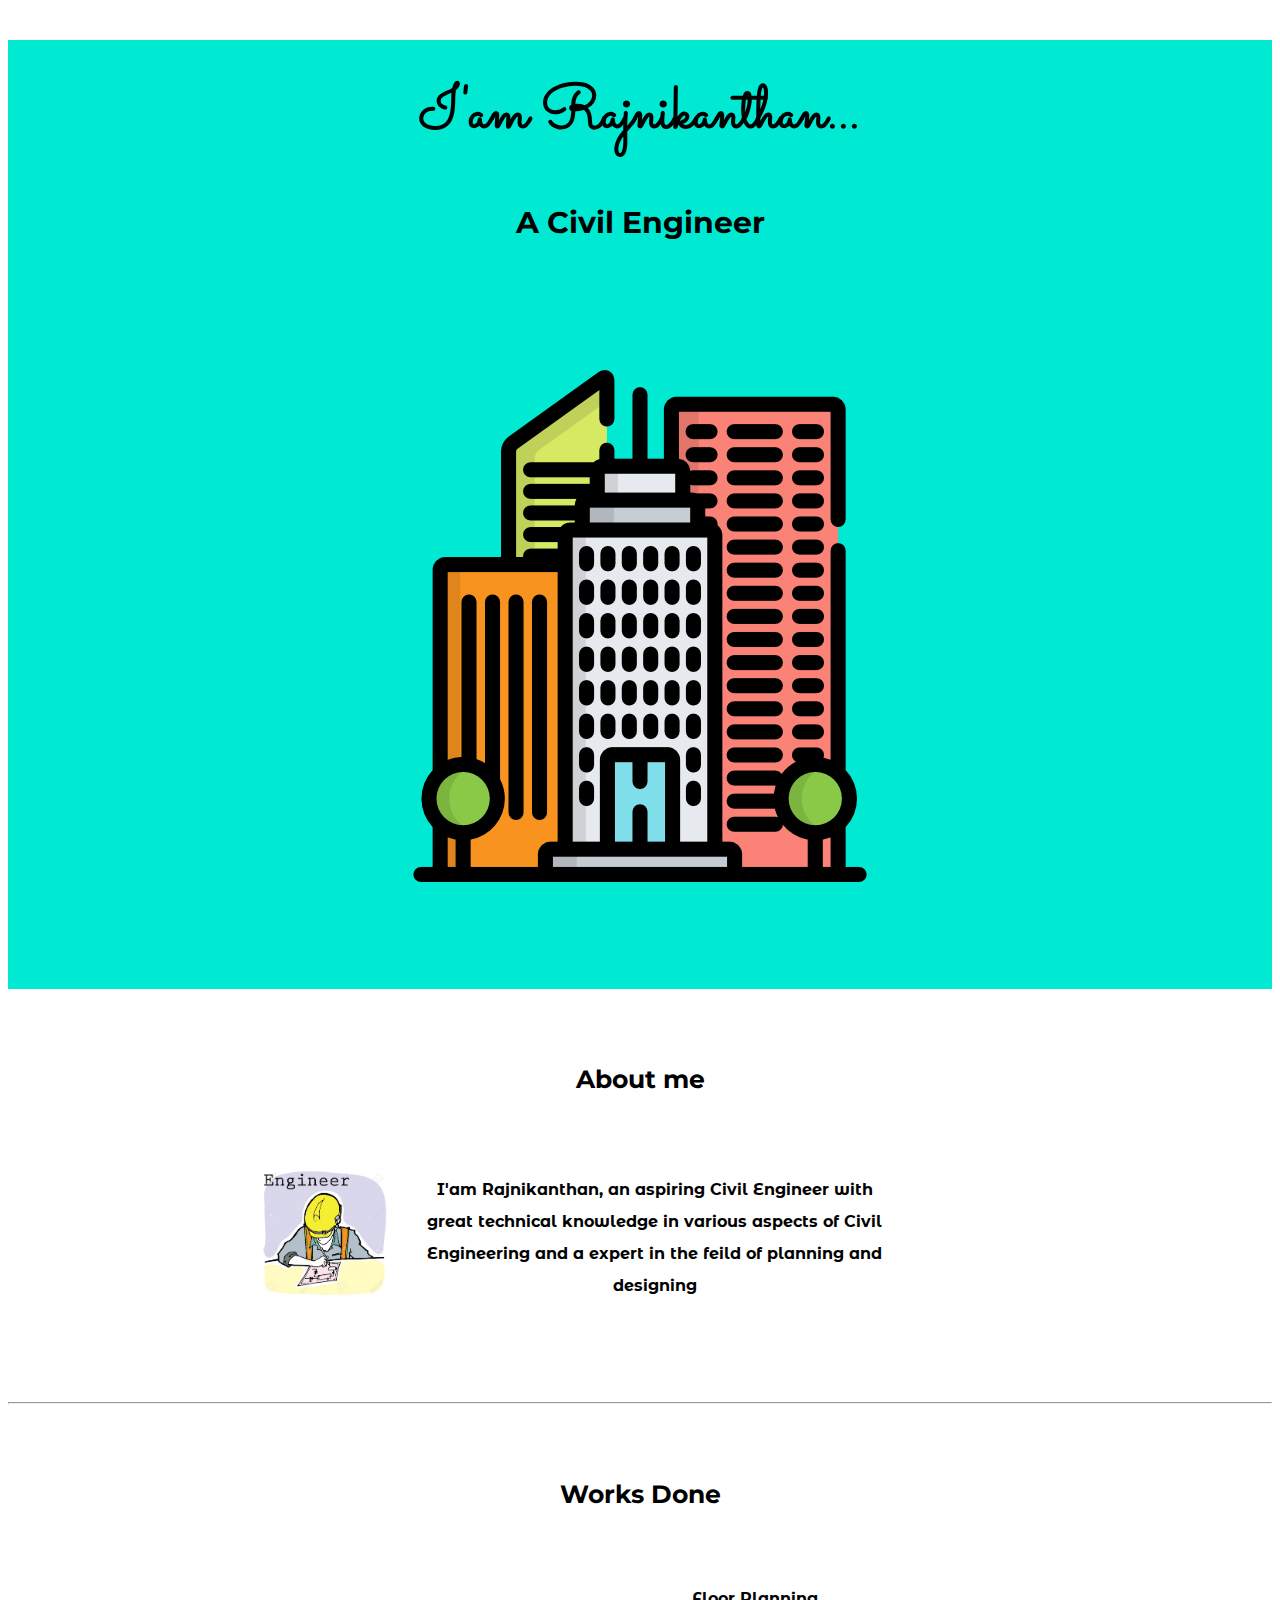
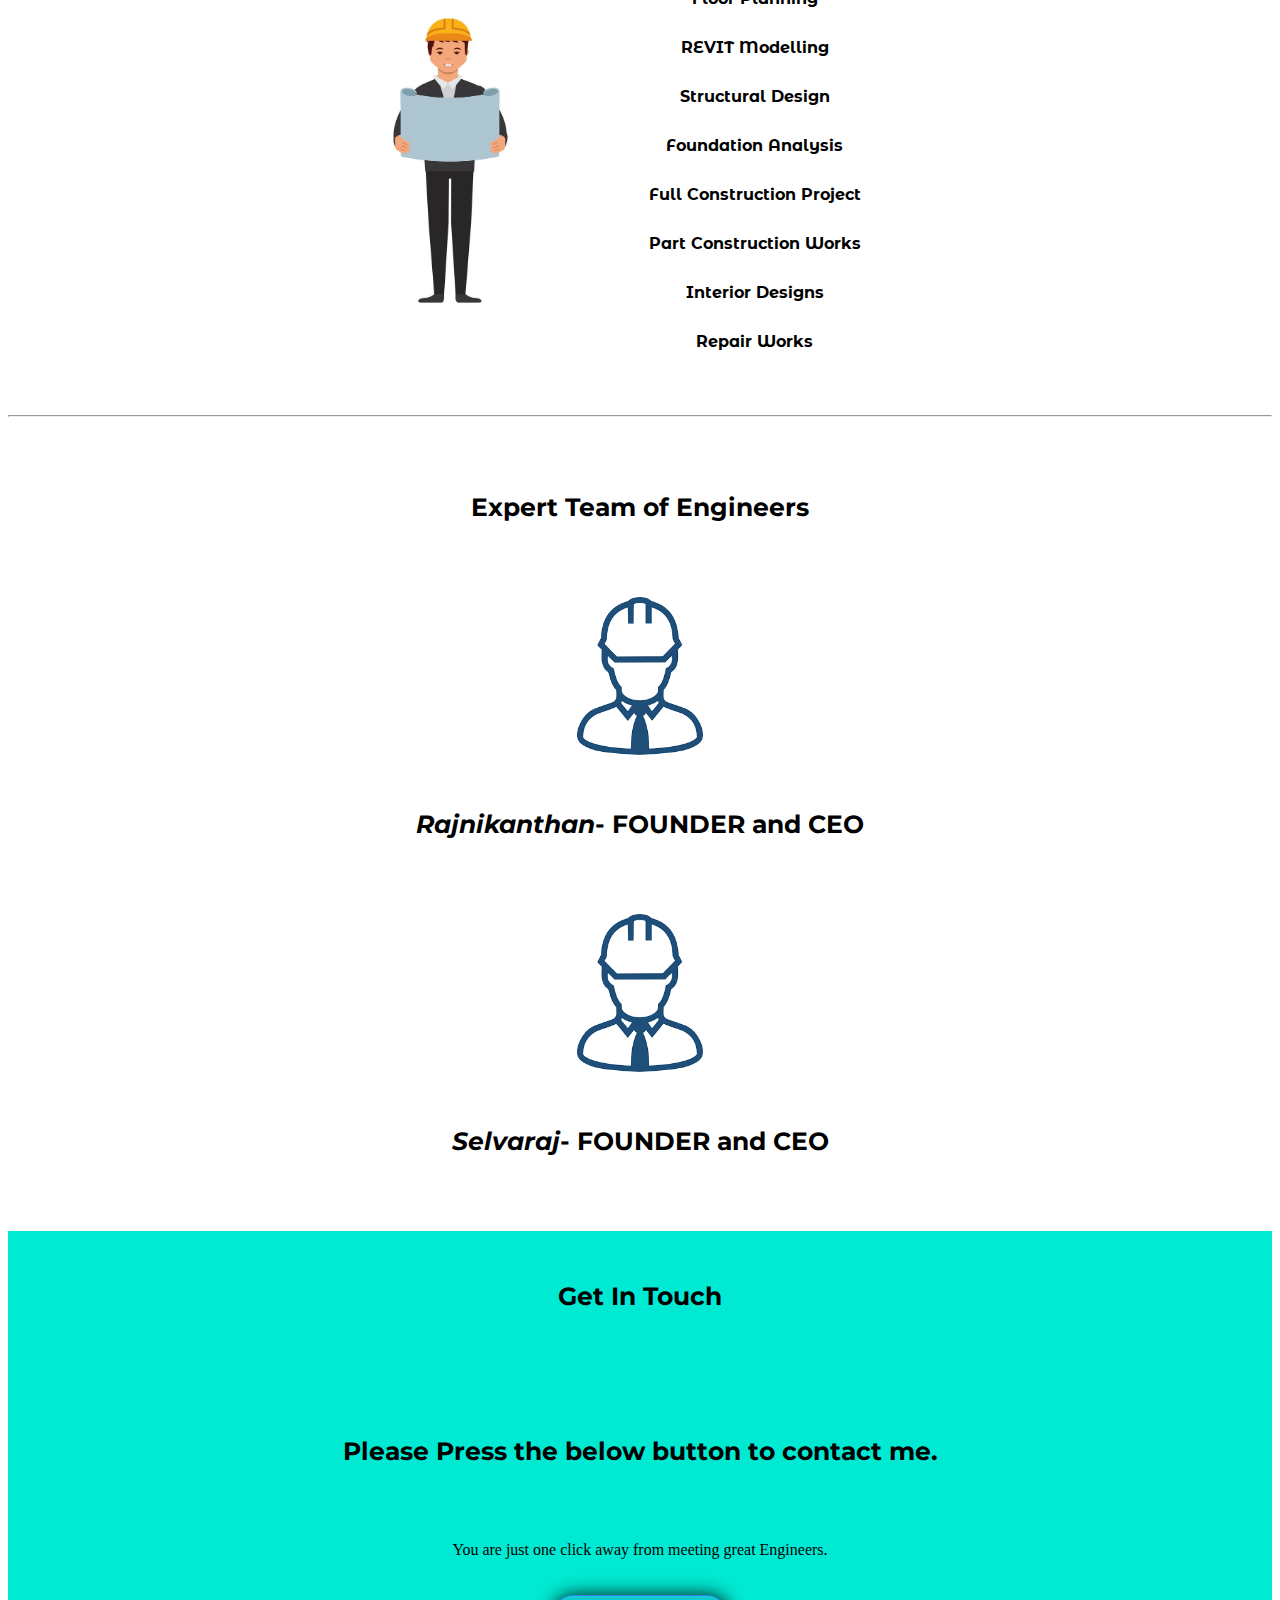
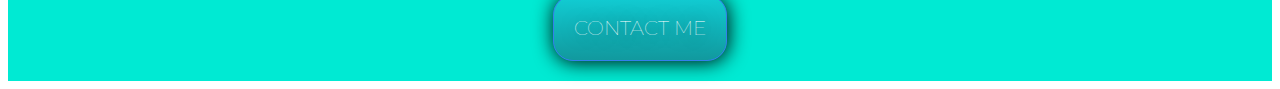
<file: index.html>
<!DOCTYPE html>
<html lang="en" dir="ltr">
  <head>
    <meta charset="utf-8">
    <title>Rajnikanth</title>
    <link rel="stylesheet" href="css/styles.css">
    <link rel="icon" href="images/skyscraper.png">
    <link href="https://fonts.googleapis.com/css2?family=Sacramento&display=swap" rel="stylesheet">
    <link href="https://fonts.googleapis.com/css2?family=Montserrat&display=swap" rel="stylesheet">
    <link href="https://fonts.googleapis.com/css2?family=Montserrat&family=Montserrat+Alternates:wght@200&display=swap" rel="stylesheet">
  </head>
  <body>
    <div class="top-container">
      <h1>I'am Rajnikanthan...</h1>
      <h2>A Civil Engineer</h2>
      <img class="build" src="images/skyscraper.png" alt="">

    </div>
    <div class="middle-container">
      <h3>About me</h3>
      <img class="propic" src="images/profile.jpg" alt="Profile-pic">
      <p class="about">I'am Rajnikanthan, an aspiring Civil Engineer with great technical knowledge in various aspects of Civil Engineering and a expert in
      the feild of planning and designing </p>
      <hr>
      <div class="workdone">
        <h3>Works Done</h3>
        <img class="skill-img" src="images/profile-img.jpg" alt="skill-img">
        <p class="skill">Floor Planning</p>
        <p class="skill">REVIT Modelling</p>
        <p class="skill">Structural Design</p>
        <p class="skill">Foundation Analysis</p>
        <p class="skill">Full Construction Project</p>
        <p class="skill">Part Construction Works</p>
        <p class="skill">Interior Designs</p>
        <p class="skill">Repair Works</p>

      </div>
      <br>
      <br>
      <hr>
      <h3>Expert Team of Engineers</h3>

      <div class="expert">
        <img class="raj" src="images/selva.png" alt="">
        <h3 class="names"> <i>Rajnikanthan</i>- FOUNDER and CEO</h3>
        <img class="raj" src="images/selva.png" alt="">
        <h3 class="names"> <i>Selvaraj</i>- FOUNDER and CEO</h3>



      </div>


    </div>
    <div class="bottom-container">
      <div class="contact-me">
        <h3>Get In Touch</h3>
        <h3>Please Press the below button to contact me.</h3>
        <p>You are just one click away from meeting great Engineers.</p>
        <a class="btn" href="contact.html">CONTACT ME</a>
    </div>
  </body>
</html>
</file>
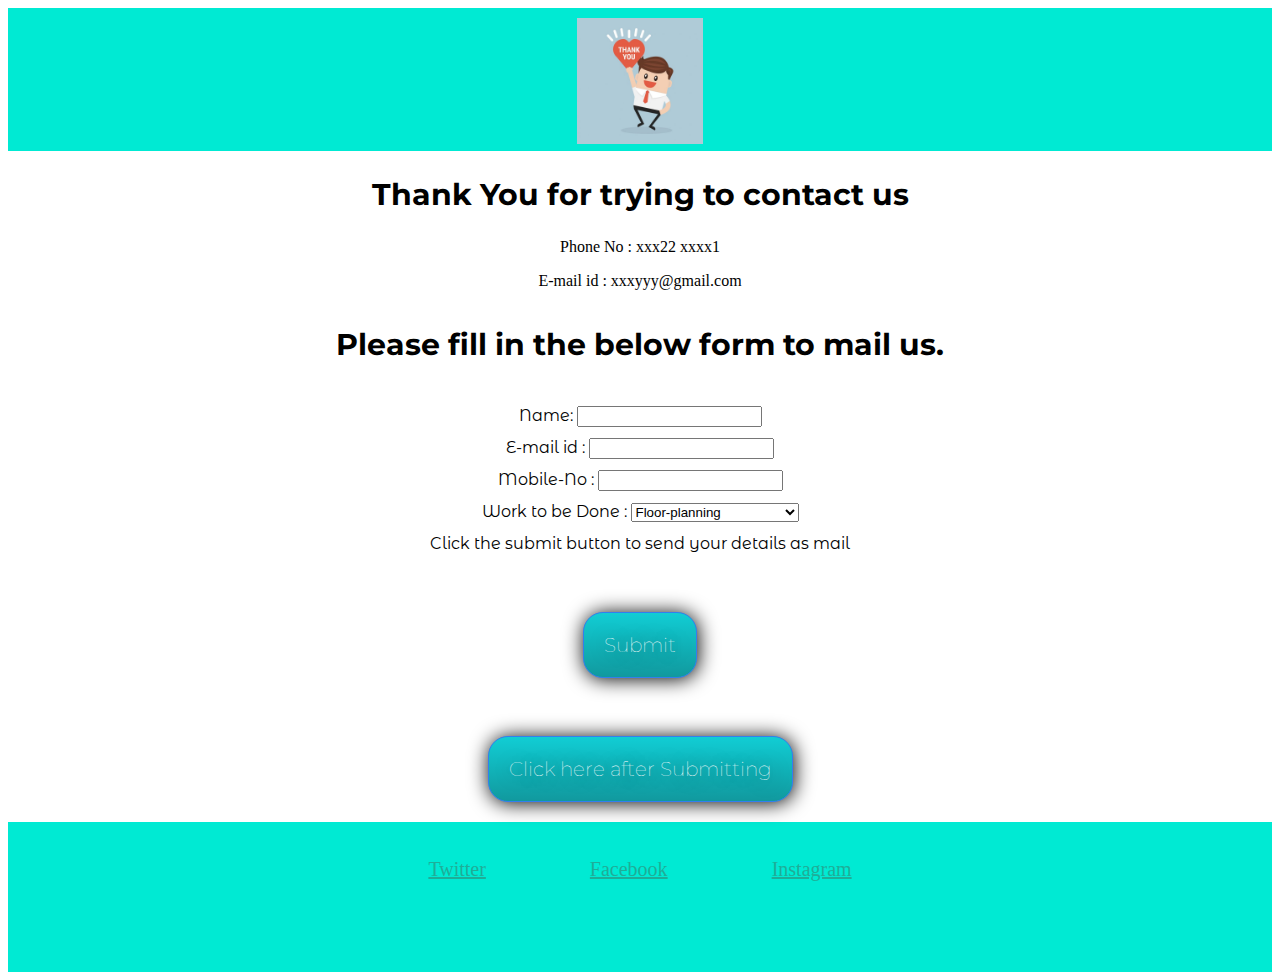
<file: contact.html>
<!DOCTYPE html>
<html lang="en" dir="ltr">
  <head>
    <meta charset="utf-8">
    <title>Contact Form</title>
    <link rel="stylesheet" href="css/styles.css">
    <link rel="icon" href="images/skyscraper.png">
    <link href="https://fonts.googleapis.com/css2?family=Sacramento&display=swap" rel="stylesheet">
    <link href="https://fonts.googleapis.com/css2?family=Montserrat&display=swap" rel="stylesheet">
    <link href="https://fonts.googleapis.com/css2?family=Montserrat&family=Montserrat+Alternates:wght@200&display=swap" rel="stylesheet">
  </head>
  <body>
    <div class="top-container">
      <img class="thank" src="images/thank.jpg" alt="">

    </div>
    <div class="middle-container">
      <h2>Thank You for trying to contact us</h2>
      <p>Phone No : xxx22 xxxx1</p>
      <p>E-mail id : xxxyyy@gmail.com</p>
      </div>
      <div class="form">
      <h2>Please fill in the below form to mail us.</h2>

      <form class="contact" action="mailto:skkumar8324@gmail.com" method="post" enctype="text/plain">

          <label for="">Name:</label>
          <input type="text" name="Name  " value="">
          <br>
          <label for="">E-mail id :</label>
          <input type="email" name="E-mail id" value="">
          <br>
          <label for="">Mobile-No            :</label>
          <input type="text" name="Mobile Number " value="">
          <br>

          <label for="work">Work to be Done  :</label>
   <select id="work" name="work">
     <option value="Floor-planning">Floor-planning</option>
     <option value="Structural-design">Structural-design</option>
     <option value="REVIT-Modelling">REVIT-Modelling</option>
     <option value="Full Construction Project">Full Construction Project</option>

   </select>
   <br>

   <label for="">Click the submit button to send your details as mail</label>
   <br>
   <br>
   <input class="btn" type="submit" name="" >

      </form>
    </div>

    <br>
    <a class="btn" href="thank.html">Click here after Submitting</a>

<div class="contact-container">

  <br>
  <br>
  <a class="social" href="https://twitter.com/?lang=en">Twitter</a>
  <a class="social" href="https://www.facebook.com">Facebook</a>
  <a class="social" href="https://www.instagram.com/">Instagram</a>

</div>
  </body>
</html>
</file>
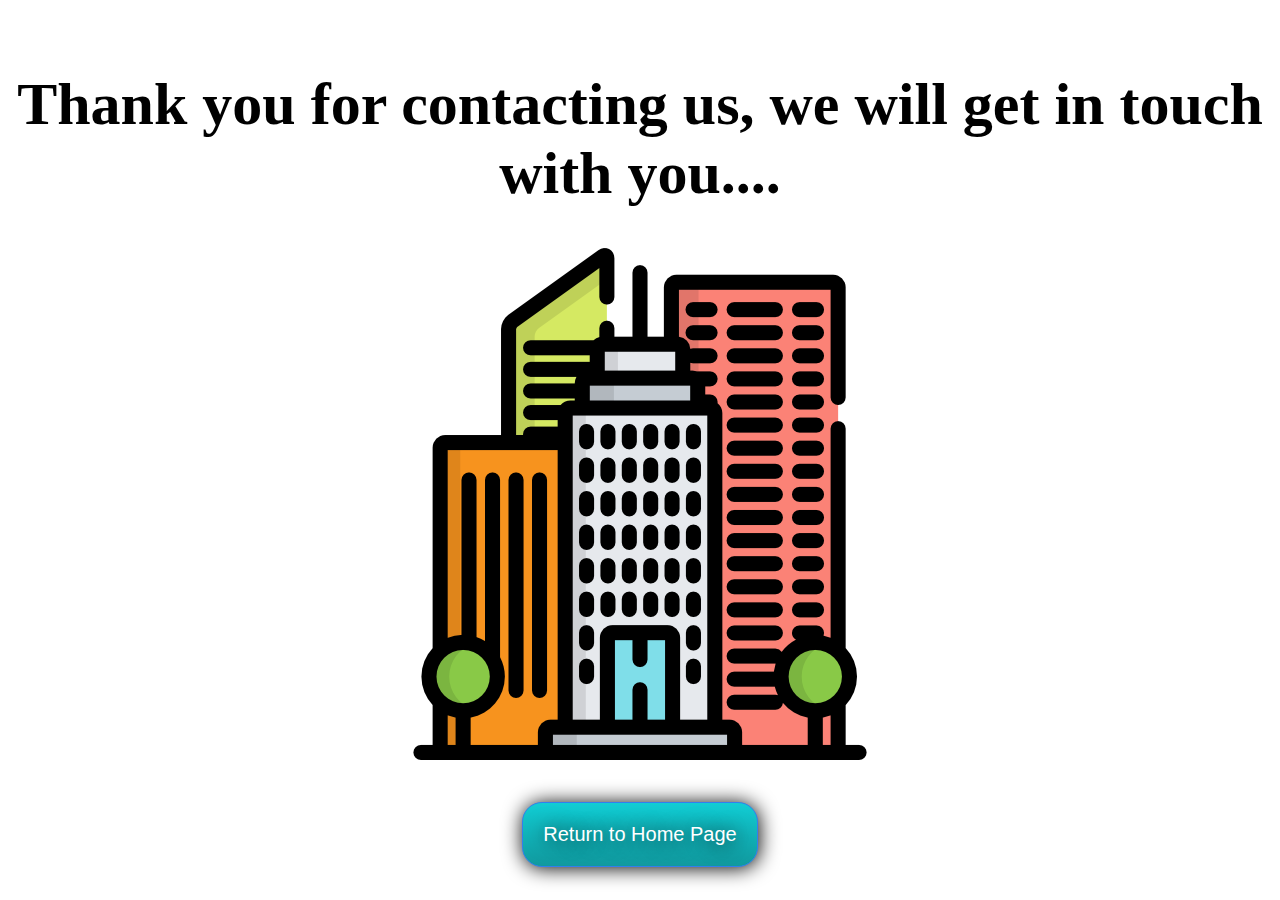
<file: thank.html>
<!DOCTYPE html>
<html lang="en" dir="ltr">
  <head>
    <meta charset="utf-8">
    <title>Thank You</title>
    <link rel="stylesheet" href="css/styles.css">
    <link rel="icon" href="images/skyscraper.png">
  </head>
  <body>
    <h1>Thank you for contacting us, we will get in touch with you....</h1>
    <img src="images/skyscraper.png" alt="">

    <br>
    <br>
    <a class="btn "href="index.html">Return to Home Page</a>
  </body>
</html>
</file>
<file: css/styles.css>
body{
  text-align: center;
  }
.top-container{
  line-height: 1.5;
  background-color: #00EAD3;

  left: 0;
  top: 0;
  width:100%;
}
h1{
  padding-top:  30px;
  font-family: 'Sacramento', cursive;
  font-size: 60px;
}
h2{
  font-family: 'Montserrat', sans-serif;
  font-size: 30px;
}
h3{
  padding: 50px;
  font-family: 'Montserrat', sans-serif;
  font-size: 25px;
}
.middle-container{
  background-color: white;
}
.about{
  font-family: 'Montserrat Alternates', sans-serif;
  margin: 100px auto;
  width:40%;
  color: black;
  font-weight: bold;
  line-height: 2;
  margin-top: 30px;
}
.propic{
  padding-left: 20%;
  float :left;
  background-color: white;
  padding-right: 30px;
  width: 10%;
}
.build{
  padding: 100px;
}
.skill-img{
  width:20%;
  float:left;
  padding-left: 25%;
    padding-right: 30px;
    margin-top: 0;

}
.skill{
  font-family: 'Montserrat Alternates', sans-serif;
  margin: 20px auto;
  width:40%;
  color: black;
  font-weight: bold;

  margin-top: 30px;
  padding-left: 20px;
}


.raj{
  width:10%;

  margin-bottom: 0px;
}
.names{
  margin-top: 0px;

}
.bottom-container{
    background-color: #00EAD3;

}

.btn{
   background: #11CDD4;
   background-image: -webkit-linear-gradient(top, #11CDD4, #11999E);
   background-image: -moz-linear-gradient(top, #11CDD4, #11999E);
   background-image: -ms-linear-gradient(top, #11CDD4, #11999E);
   background-image: -o-linear-gradient(top, #11CDD4, #11999E);
   background-image: -webkit-gradient(to bottom, #11CDD4, #11999E);
   -webkit-border-radius: 20px;
   -moz-border-radius: 20px;
   border-radius: 20px;
   color: #FFFFFF;
   font-family: 'Montserrat', sans-serif;
   font-size: 20px;
   font-weight: 100;
   padding: 20px;
   -webkit-box-shadow: 1px 1px 20px 0 #000000;
   -moz-box-shadow: 1px 1px 20px 0 #000000;
   box-shadow: 1px 1px 20px 0 #000000;
   text-shadow: 1px 1px 20px #000000;
   border: solid #337FED 1px;
   text-decoration: none;
   display: inline-block;
   cursor: pointer;
   text-align: center;
   margin: 20px auto;
}

.btn:hover {
   border: solid #FFAE00 1px;
   background: #30E3CB;
   background-image: -webkit-linear-gradient(top, #30E3CB, #NANC4AD);
   background-image: -moz-linear-gradient(top, #30E3CB, #NANC4AD);
   background-image: -ms-linear-gradient(top, #30E3CB, #NANC4AD);
   background-image: -o-linear-gradient(top, #30E3CB, #NANC4AD);
   background-image: -webkit-gradient(to bottom, #30E3CB, #NANC4AD);
   -webkit-border-radius: 20px;
   -moz-border-radius: 20px;
   border-radius: 20px;
   text-decoration: none;

}
.thank{
  background-color: #00EAD3;
  width:10%;
  margin:0 auto 0 auto;
  padding-top: 10px;
}

.form{

  font-family: 'Montserrat Alternates', sans-serif;
  line-height: 2;

  margin: 0 auto;
}
.social{
  font-size: 20px;
  width: 100px;
  padding: 50px;
  color: #1EAE98
}
a:hover{
  color: white;
}
.contact-container{
  width:100%;
  background-color: #00EAD3;
  height: 150px;
  margin: 0 0 0 0;

}
</file>
